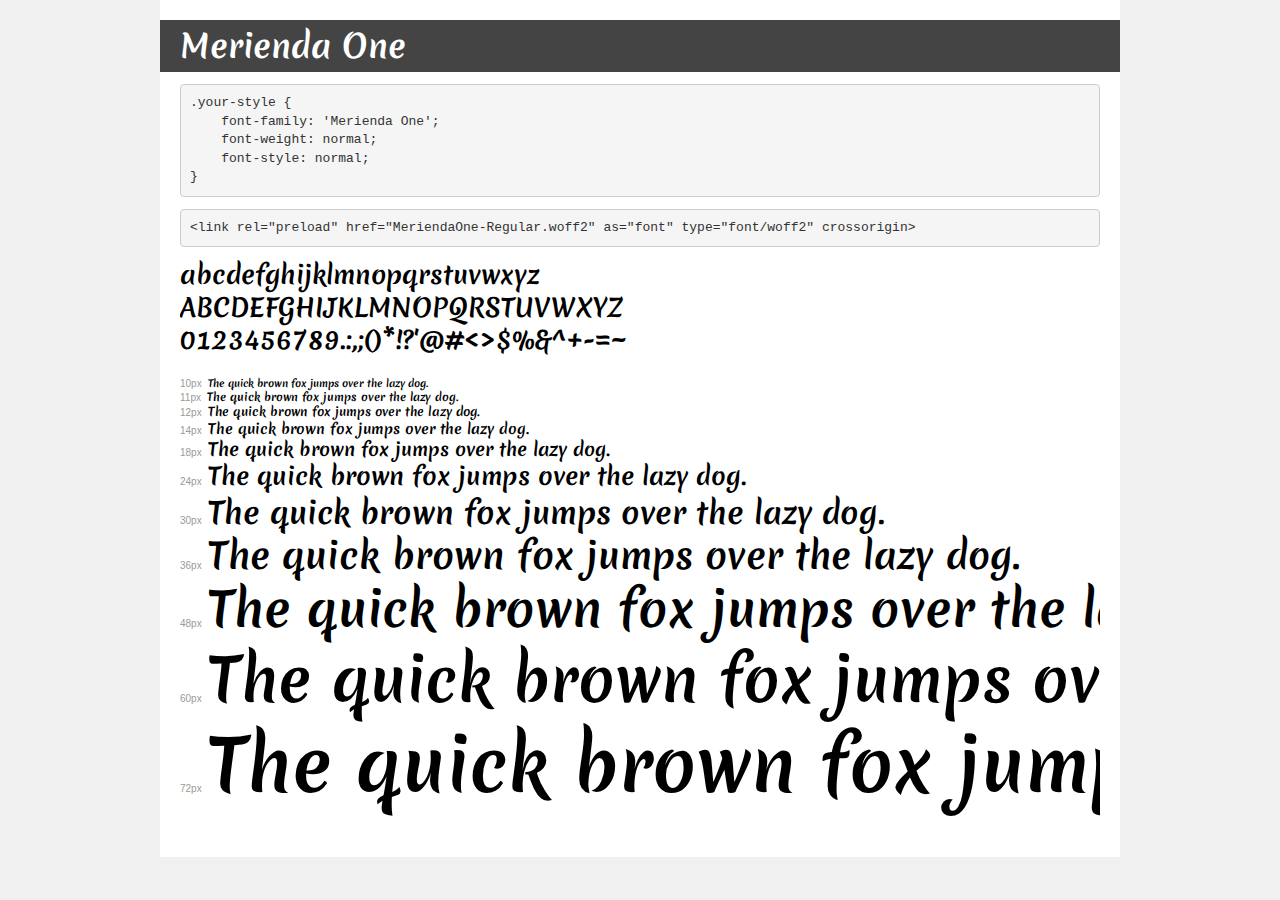
<file: font/demo.html>
<!DOCTYPE html>
<html lang="en">
<head>
    <meta charset="utf-8">
    <meta http-equiv="X-UA-Compatible" content="IE=edge">
    <meta name="viewport" content="width=device-width, initial-scale=1">
    <meta name="robots" content="noindex, noarchive">
    <meta name="format-detection" content="telephone=no">
    <title>Transfonter demo</title>
    <link href="stylesheet.css" rel="stylesheet">
    <style>
        /*
        http://meyerweb.com/eric/tools/css/reset/
        v2.0 | 20110126
        License: none (public domain)
        */
        html, body, div, span, applet, object, iframe,
        h1, h2, h3, h4, h5, h6, p, blockquote, pre,
        a, abbr, acronym, address, big, cite, code,
        del, dfn, em, img, ins, kbd, q, s, samp,
        small, strike, strong, sub, sup, tt, var,
        b, u, i, center,
        dl, dt, dd, ol, ul, li,
        fieldset, form, label, legend,
        table, caption, tbody, tfoot, thead, tr, th, td,
        article, aside, canvas, details, embed,
        figure, figcaption, footer, header, hgroup,
        menu, nav, output, ruby, section, summary,
        time, mark, audio, video {
            margin: 0;
            padding: 0;
            border: 0;
            font-size: 100%;
            font: inherit;
            vertical-align: baseline;
        }
        /* HTML5 display-role reset for older browsers */
        article, aside, details, figcaption, figure,
        footer, header, hgroup, menu, nav, section {
            display: block;
        }
        body {
            line-height: 1;
        }
        ol, ul {
            list-style: none;
        }
        blockquote, q {
            quotes: none;
        }
        blockquote:before, blockquote:after,
        q:before, q:after {
            content: '';
            content: none;
        }
        table {
            border-collapse: collapse;
            border-spacing: 0;
        }
        /* demo styles */
        body {
            background: #f0f0f0;
            color: #000;
        }
        .page {
            background: #fff;
            width: 920px;
            margin: 0 auto;
            padding: 20px 20px 0 20px;
            overflow: hidden;
        }
        .font-container {
            overflow-x: auto;
            overflow-y: hidden;
            margin-bottom: 40px;
            line-height: 1.3;
            white-space: nowrap;
            padding-bottom: 5px;
        }
        h1 {
            position: relative;
            background: #444;
            font-size: 32px;
            color: #fff;
            padding: 10px 20px;
            margin: 0 -20px 12px -20px;
        }
        .letters {
            font-size: 25px;
            margin-bottom: 20px;
        }
        .s10:before {
            content: '10px';
        }
        .s11:before {
            content: '11px';
        }
        .s12:before {
            content: '12px';
        }
        .s14:before {
            content: '14px';
        }
        .s18:before {
            content: '18px';
        }
        .s24:before {
            content: '24px';
        }
        .s30:before {
            content: '30px';
        }
        .s36:before {
            content: '36px';
        }
        .s48:before {
            content: '48px';
        }
        .s60:before {
            content: '60px';
        }
        .s72:before {
            content: '72px';
        }
        .s10:before, .s11:before, .s12:before, .s14:before,
        .s18:before, .s24:before, .s30:before, .s36:before,
        .s48:before, .s60:before, .s72:before {
            font-family: Arial, sans-serif;
            font-size: 10px;
            font-weight: normal;
            font-style: normal;
            color: #999;
            padding-right: 6px;
        }
        pre {
            display: block;
            padding: 9px;
            margin: 0 0 12px;
            font-family: Monaco, Menlo, Consolas, "Courier New", monospace;
            font-size: 13px;
            line-height: 1.428571429;
            color: #333;
            font-weight: normal;
            font-style: normal;
            background-color: #f5f5f5;
            border: 1px solid #ccc;
            overflow-x: auto;
            border-radius: 4px;
        }
        /* responsive */
        @media (max-width: 959px) {
            .page {
                width: auto;
                margin: 0;
            }
        }
    </style>
</head>
<body>
<div class="page">
    <div class="demo">
        <h1 style="font-family: 'Merienda One'; font-weight: normal; font-style: normal;">Merienda One</h1>
        <pre title="Usage">.your-style {
    font-family: 'Merienda One';
    font-weight: normal;
    font-style: normal;
}</pre>
        <pre title="Preload (optional)">
&lt;link rel=&quot;preload&quot; href=&quot;MeriendaOne-Regular.woff2&quot; as=&quot;font&quot; type=&quot;font/woff2&quot; crossorigin&gt;</pre>
        <div class="font-container" style="font-family: 'Merienda One'; font-weight: normal; font-style: normal;">
            <p class="letters">
                abcdefghijklmnopqrstuvwxyz<br>
ABCDEFGHIJKLMNOPQRSTUVWXYZ<br>
                0123456789.:,;()*!?'@#&lt;&gt;$%&^+-=~
            </p>
            <p class="s10" style="font-size: 10px;">The quick brown fox jumps over the lazy dog.</p>
            <p class="s11" style="font-size: 11px;">The quick brown fox jumps over the lazy dog.</p>
            <p class="s12" style="font-size: 12px;">The quick brown fox jumps over the lazy dog.</p>
            <p class="s14" style="font-size: 14px;">The quick brown fox jumps over the lazy dog.</p>
            <p class="s18" style="font-size: 18px;">The quick brown fox jumps over the lazy dog.</p>
            <p class="s24" style="font-size: 24px;">The quick brown fox jumps over the lazy dog.</p>
            <p class="s30" style="font-size: 30px;">The quick brown fox jumps over the lazy dog.</p>
            <p class="s36" style="font-size: 36px;">The quick brown fox jumps over the lazy dog.</p>
            <p class="s48" style="font-size: 48px;">The quick brown fox jumps over the lazy dog.</p>
            <p class="s60" style="font-size: 60px;">The quick brown fox jumps over the lazy dog.</p>
            <p class="s72" style="font-size: 72px;">The quick brown fox jumps over the lazy dog.</p>
        </div>
    </div>

</div>
</body>
</html>
</file>
<file: font/stylesheet.css>
@font-face {
    font-family: 'Merienda One';
    src: url('MeriendaOne-Regular.eot');
    src: url('MeriendaOne-Regular.eot?#iefix') format('embedded-opentype'),
        url('MeriendaOne-Regular.woff2') format('woff2'),
        url('MeriendaOne-Regular.woff') format('woff'),
        url('MeriendaOne-Regular.ttf') format('truetype');
    font-weight: normal;
    font-style: normal;
    font-display: swap;
}
</file>
